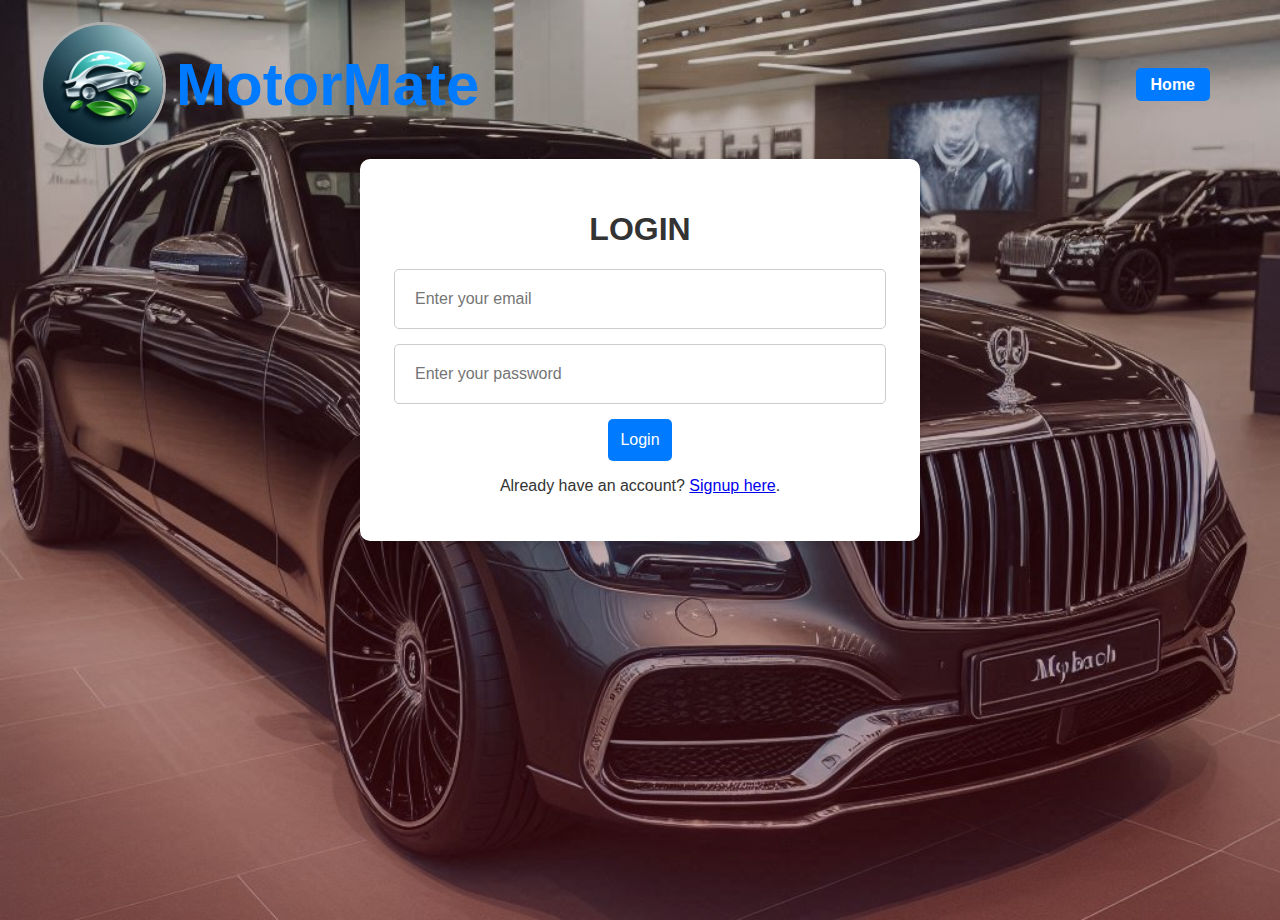
<file: frontend/index.html>
<!DOCTYPE html>
<html lang="en">

<head>
    <meta charset="UTF-8">
    <meta name="viewport" content="width=device-width, initial-scale=1.0">
    <title>Login</title>
    <link rel="stylesheet" href="style.css">
    <link rel="apple-touch-icon" sizes="180x180" href="images/favicon_io/apple-touch-icon.png">
    <link rel="icon" type="image/png" sizes="32x32" href="images/favicon_io/favicon-32x32.png">
    <link rel="icon" type="image/png" sizes="16x16" href="images/favicon_io/favicon-16x16.png">
    <link rel="manifest" href="images/favicon_io/site.webmanifest">
</head>

<body>
    <section id="mainbox">
        <header>
            <div class="logo-container">
                <img class="logo" src="images/logo.jpeg" alt="">
                <h1>MotorMate</h1>
            </div>
            <nav>
                <p><a href="home.html" class="navbtn">Home</a></p>
            </nav>
        </header>

        <div class="form-container">
            <h1>LOGIN</h1>
            <form id="login-form">
                <input type="email" id="email" placeholder="Enter your email" required>

                <input type="password" id="password" placeholder="Enter your password" required>

                <button type="submit">Login</button>
            </form>
            <p>Already have an account? <a href="signup.html">Signup here</a>.</p>
        </div>
        <script src="main.js"></script>
    </section>
</body>

</html>
</file>
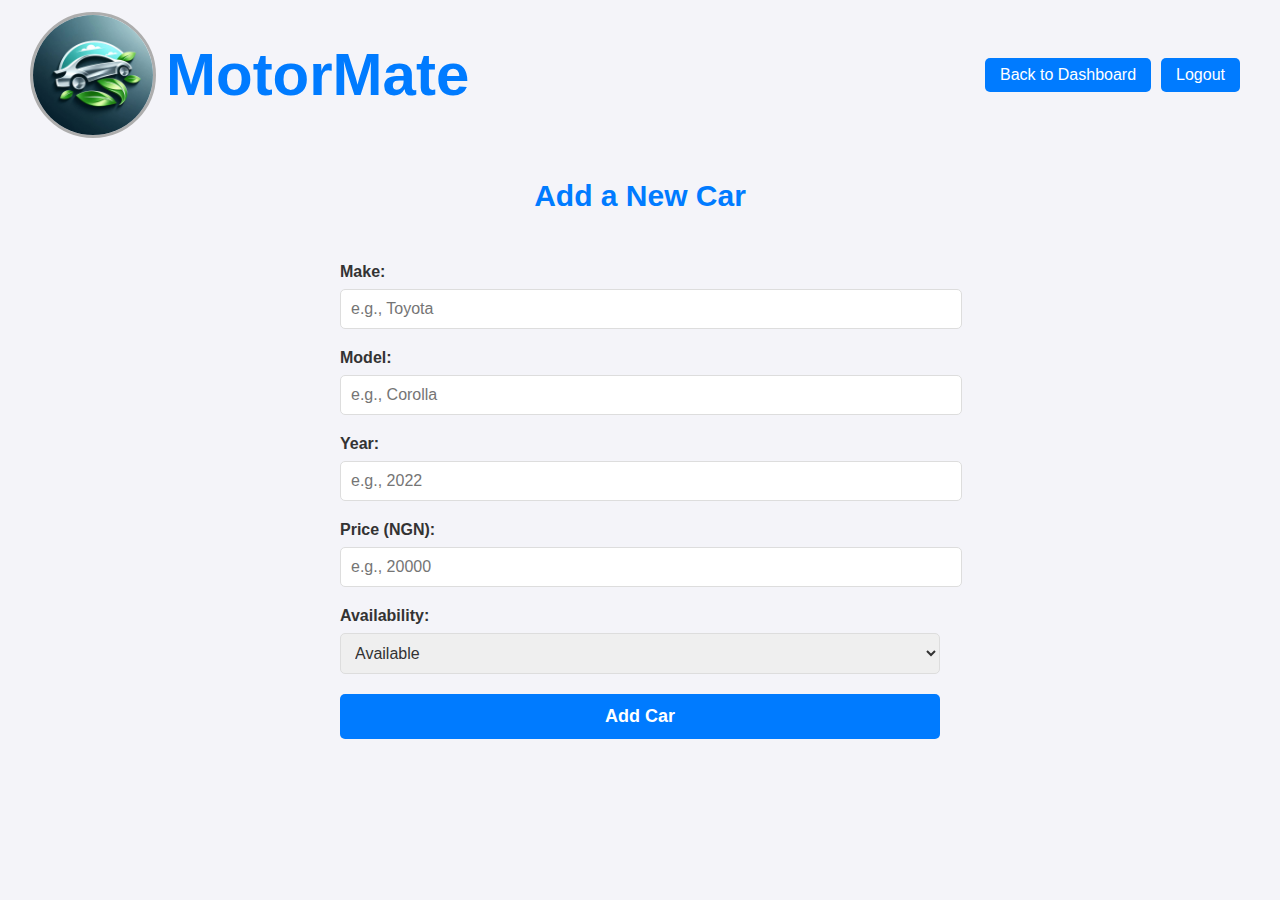
<file: frontend/add-car.html>
<!DOCTYPE html>
<html lang="en">

<head>
    <meta charset="UTF-8">
    <meta name="viewport" content="width=device-width, initial-scale=1.0">
    <title>Add Car</title>
    <link rel="stylesheet" href="style.css">
    <link rel="apple-touch-icon" sizes="180x180" href="images/favicon_io/apple-touch-icon.png">
    <link rel="icon" type="image/png" sizes="32x32" href="images/favicon_io/favicon-32x32.png">
    <link rel="icon" type="image/png" sizes="16x16" href="images/favicon_io/favicon-16x16.png">
    <link rel="manifest" href="images/favicon_io/site.webmanifest">
</head>

<body>
    <header>
        <div class="logo-container">
            <img class="logo" src="images/logo.jpeg" alt="">
            <h1>MotorMate</h1>
        </div>
        <nav>
            <button id="dashboard-btn" class="navbtn">Back to Dashboard</button>
            <button id="logout-btn" class="navbtn">Logout</button>
        </nav>
    </header>


    <main>
        <h3 id="addcar">Add a New Car</h3>
        <form id="add-car-form">
            <label for="make">Make:</label>
            <input type="text" id="make" placeholder="e.g., Toyota" required>

            <label for="model">Model:</label>
            <input type="text" id="model" placeholder="e.g., Corolla" required>

            <label for="year">Year:</label>
            <input type="number" id="year" placeholder="e.g., 2022" required>

            <label for="price">Price (NGN):</label>
            <input type="number" id="price" placeholder="e.g., 20000" required>

            <label for="availability">Availability:</label>
            <select id="availability" required>
                <option value="true">Available</option>
                <option value="false">Unavailable</option>
            </select>

            <button type="submit">Add Car</button>
        </form>
    </main>
    <script>
        // This script will run after the page has loaded
        document.addEventListener('DOMContentLoaded', function () {
            // Loop through all the <td> elements in the 5th column
            document.querySelectorAll('td:nth-child(5)').forEach(function (cell) {
                // If the text content is "Unavailable"
                if (cell.textContent.trim() === 'Unavailable') {
                    // Apply red color to the text
                    cell.style.color = '#dc3545';  // Red color for "Unavailable"
                }
            });
        });

    </script>
    <script src="main.js"></script>
</body>

</html>
</file>
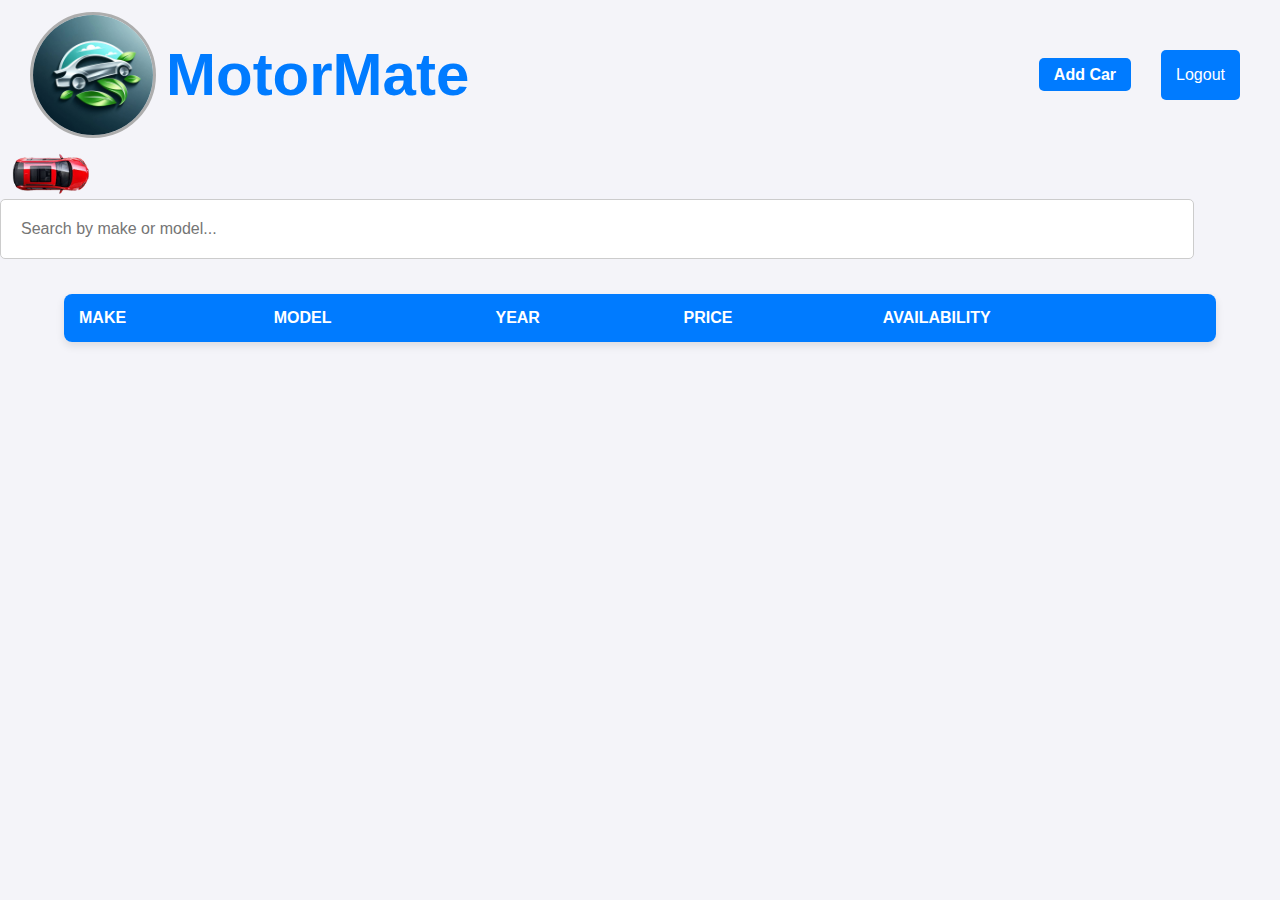
<file: frontend/dashboard.html>
<!DOCTYPE html>
<html lang="en">

<head>
    <meta charset="UTF-8">
    <meta name="viewport" content="width=device-width, initial-scale=1.0">
    <title>Dashboard</title>
    <link rel="stylesheet" href="style.css">
    <link rel="apple-touch-icon" sizes="180x180" href="images/favicon_io/apple-touch-icon.png">
    <link rel="icon" type="image/png" sizes="32x32" href="images/favicon_io/favicon-32x32.png">
    <link rel="icon" type="image/png" sizes="16x16" href="images/favicon_io/favicon-16x16.png">
    <link rel="manifest" href="images/favicon_io/site.webmanifest">
</head>

<body>
    <header>
        <div class="logo-container">
            <img class="logo" src="images/logo.jpeg" alt="">
            <h1>MotorMate</h1>
        </div>
        <nav>
            <p><a href="add-car.html" class="navbtn addcar">Add Car</a></p>
            <button id="logout-btn" class="navbtn">Logout</button>
        </nav>
    </header>


    <main>
        <div class="dashboard-hero">
            <div class="car-container">
                <div class="car"></div>
            </div>
            <div class="welcome-message">Welcome, User</div>
        </div>

        <section>

            <input type="text" id="search-bar" placeholder="Search by make or model..." oninput="filterInventory()" />
            <table>
                <thead>
                    <tr>
                        <th>Make</th>
                        <th>Model</th>
                        <th>Year</th>
                        <th>Price</th>
                        <th>Availability</th>
                    </tr>
                </thead>
                <tbody id="inventory-table">
                    <!-- Populated dynamically -->
                </tbody>
            </table>
        </section>



    </main>
    <script src="main.js"></script>
</body>

</html>
</file>
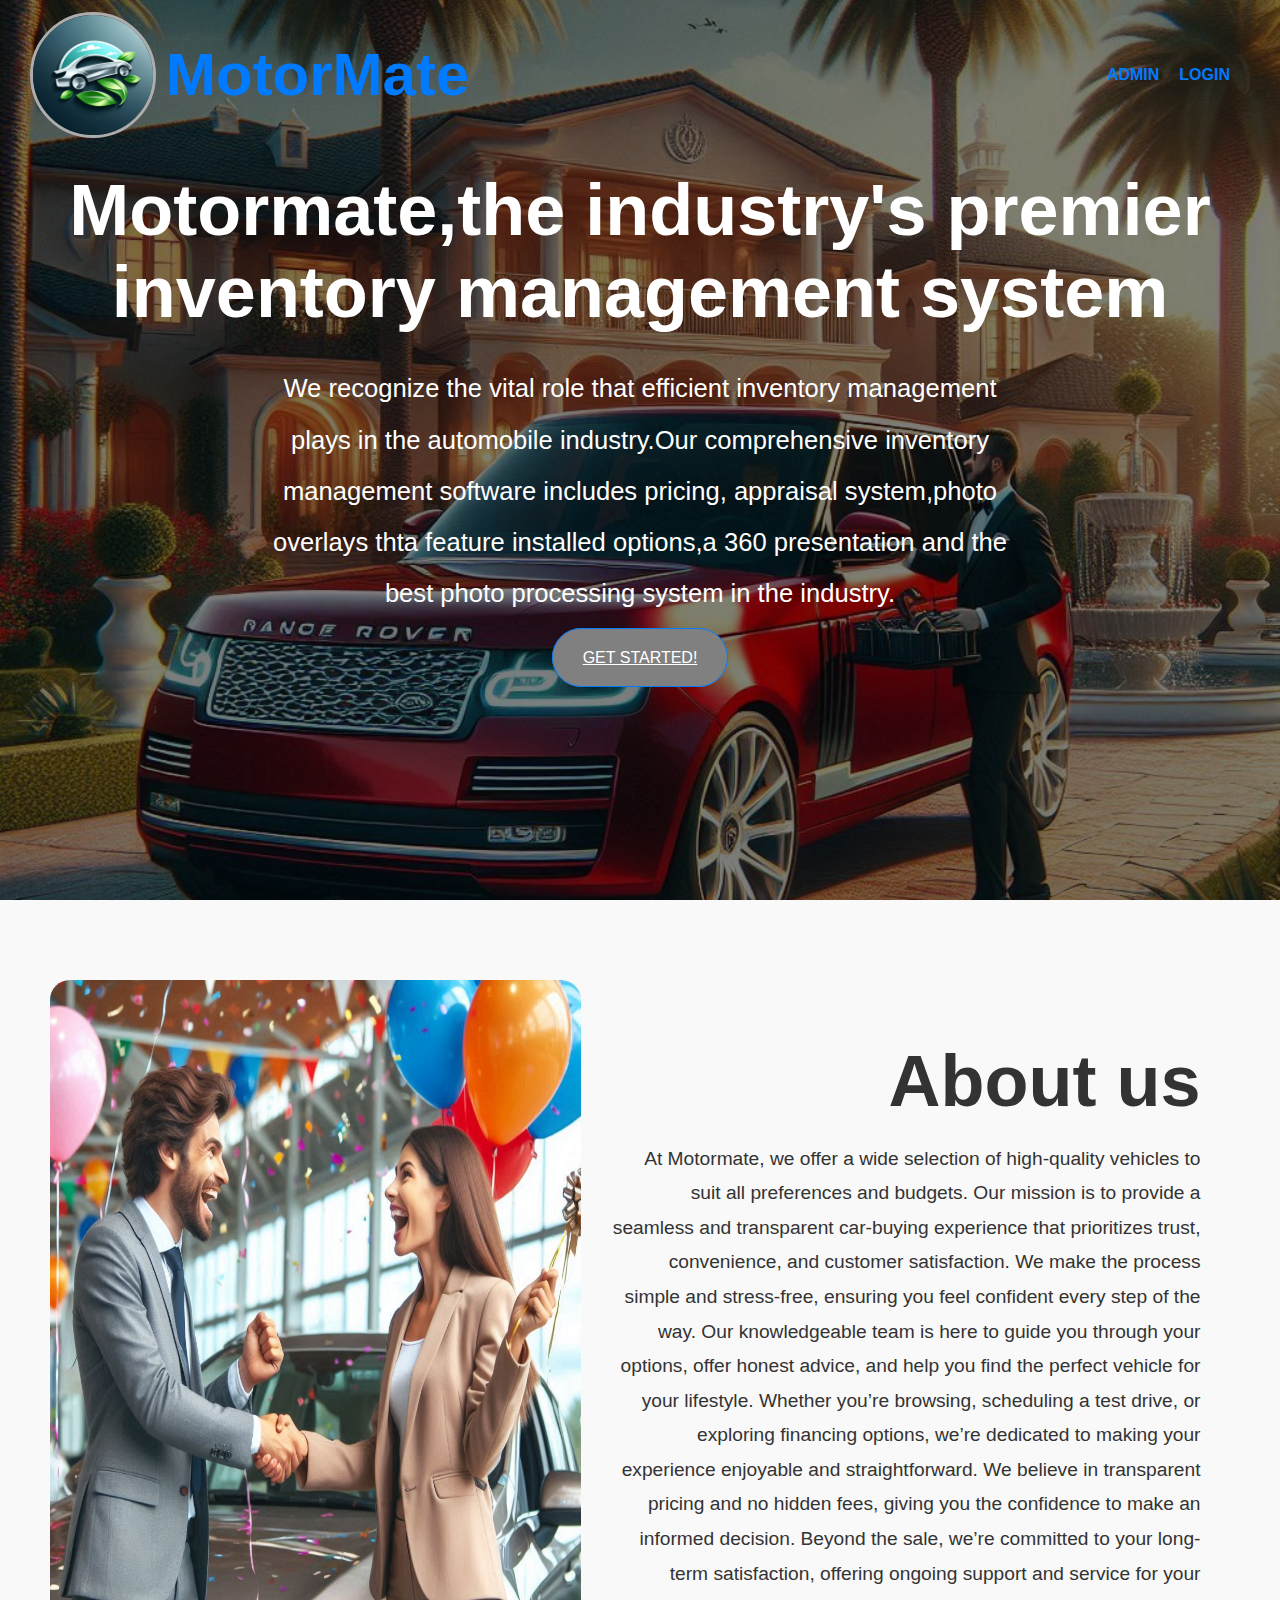
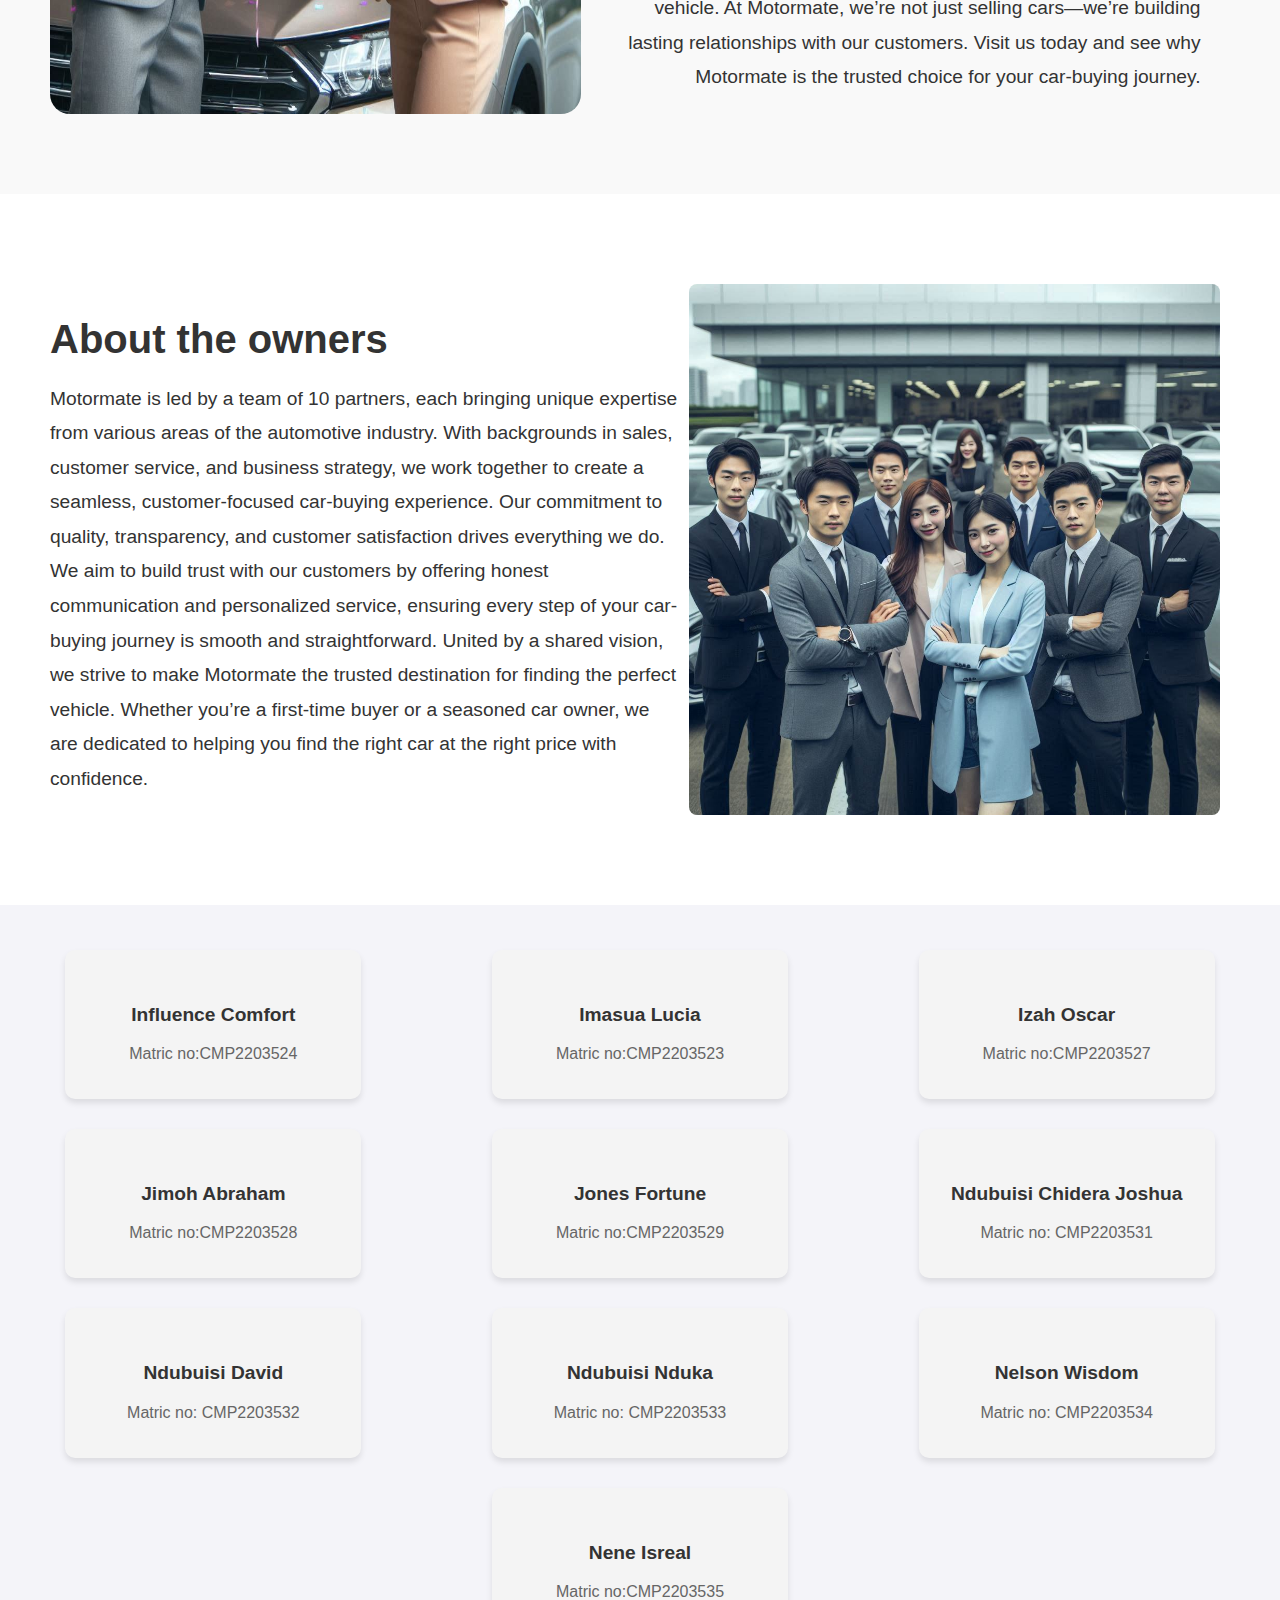
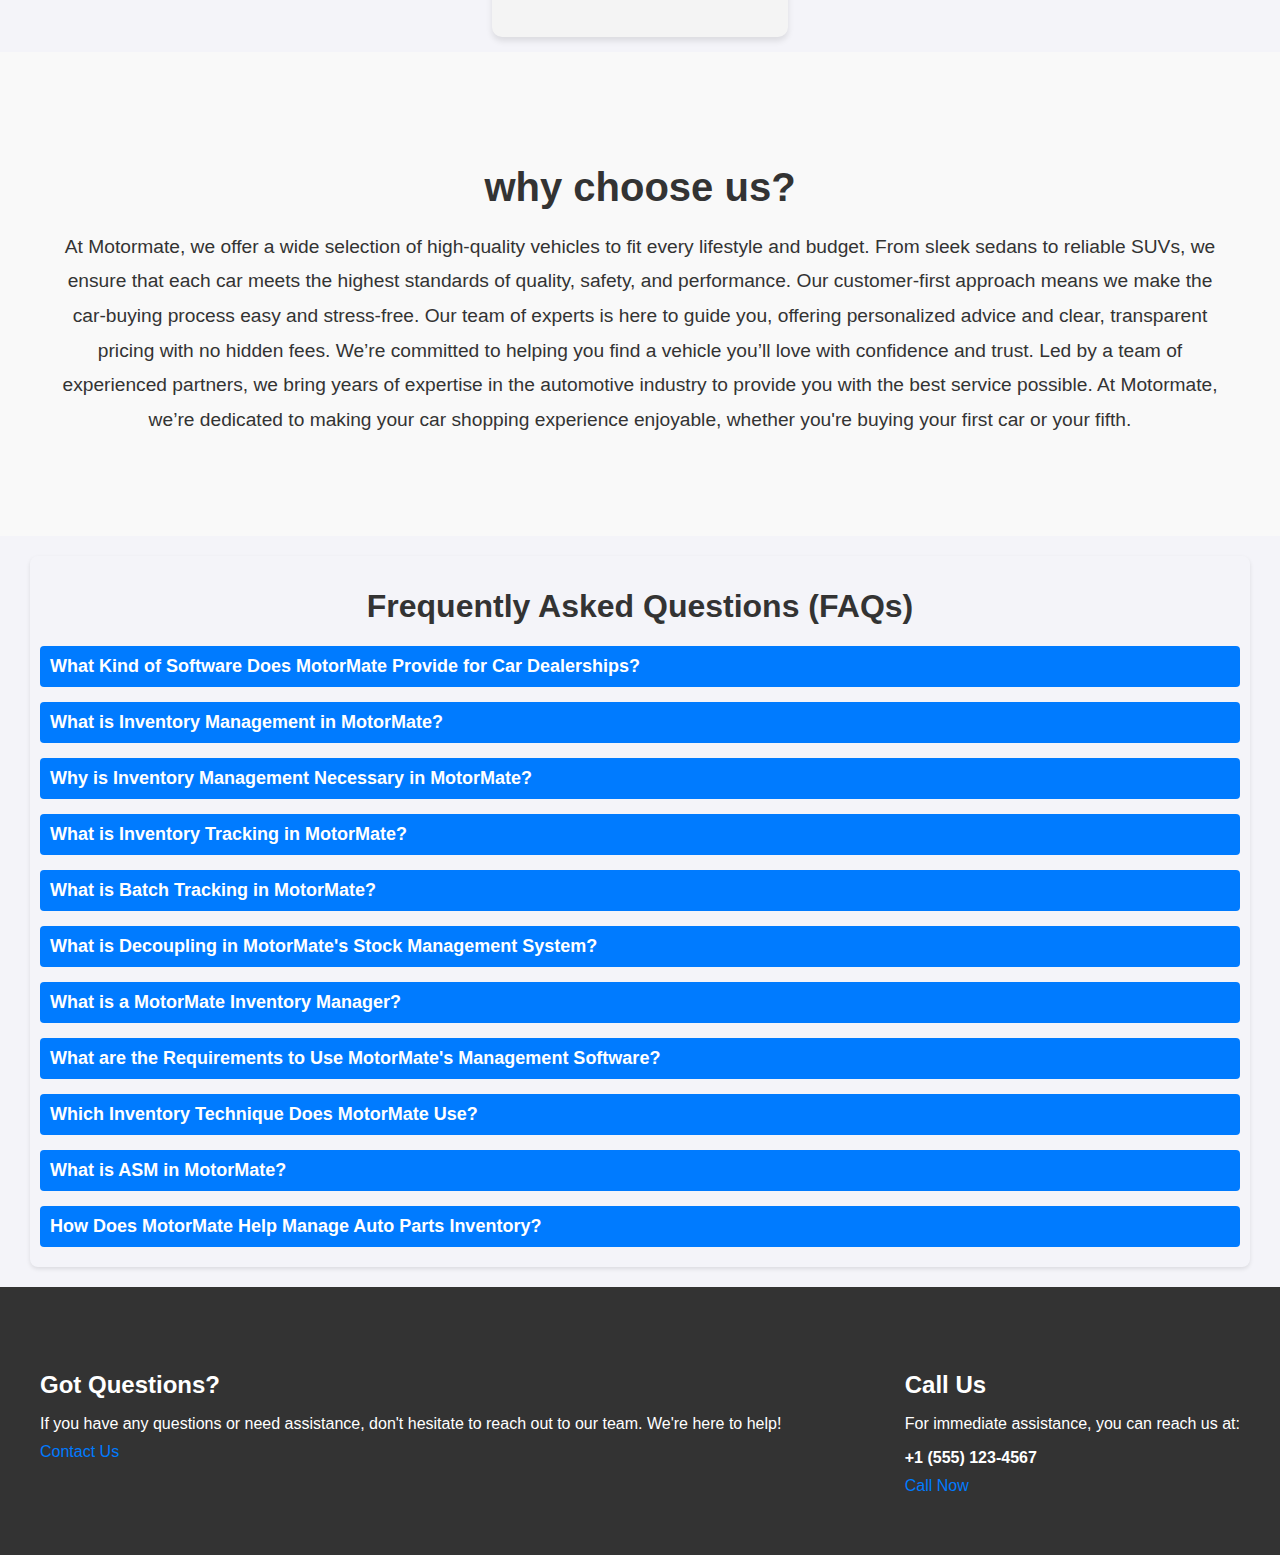
<file: frontend/home.html>
<!DOCTYPE html>
<html lang="en">

<head>
    <meta charset="UTF-8">
    <meta name="viewport" content="width=device-width, initial-scale=1.0">
    <title>Home</title>
    <link rel="stylesheet" href="style.css">
    <link rel="stylesheet" href="https://cdnjs.cloudflare.com/ajax/libs/font-awesome/6.6.0/css/all.min.css"
        integrity="sha512-Kc323vGBEqzTmouAECnVceyQqyqdsSiqLQISBL29aUW4U/M7pSPA/gEUZQqv1cwx4OnYxTxve5UMg5GT6L4JJg=="
        crossorigin="anonymous" referrerpolicy="no-referrer" />
    <link rel="apple-touch-icon" sizes="180x180" href="images/favicon_io/apple-touch-icon.png">
    <link rel="icon" type="image/png" sizes="32x32" href="images/favicon_io/favicon-32x32.png">
    <link rel="icon" type="image/png" sizes="16x16" href="images/favicon_io/favicon-16x16.png">
    <link rel="manifest" href="images/favicon_io/site.webmanifest">

</head>

<body>
    <section id="home-hero">
        <header>
            <div class="logo-container">
                <img class="logo" src="images/logo.jpeg" alt="">
                <h1>MotorMate</h1>
            </div>
            <nav>

                <p><a href="#"> ADMIN</a></p>
                <p> <a href="index.html">LOGIN</a></p>

            </nav>
        </header>

        <!-- <img src="images/Homepage car.jpeg" class="Homepage car" alt=""> -->
        <div class="herotitle">
            <h2 class="hero-title">
                Motormate,the industry's premier inventory management system
            </h2>
            <p>
                We recognize the vital role that efficient inventory management plays in the automobile industry.Our
                comprehensive inventory management software includes pricing, appraisal system,photo overlays thta
                feature installed options,a 360 presentation and the best photo processing system in the industry.
            </p>
        </div>
        <a href="signup.html" class="grey-button">GET STARTED!</a>
    </section>
    <section id="about-us">
        <img src="images/selling car.jpeg" class="sellingcar" alt="">
        <div class="about-us-title">
            <h2>About us</h2>
            <p>At Motormate, we offer a wide selection of high-quality vehicles to suit all preferences and budgets. Our
                mission is to provide a seamless and transparent car-buying experience that prioritizes trust,
                convenience, and customer satisfaction. We make the process simple and stress-free, ensuring you feel
                confident every step of the way.

                Our knowledgeable team is here to guide you through your options, offer honest advice, and help you find
                the perfect vehicle for your lifestyle. Whether you’re browsing, scheduling a test drive, or exploring
                financing options, we’re dedicated to making your experience enjoyable and straightforward. We believe
                in transparent pricing and no hidden fees, giving you the confidence to make an informed decision.

                Beyond the sale, we’re committed to your long-term satisfaction, offering ongoing support and service
                for your vehicle. At Motormate, we’re not just selling cars—we’re building lasting relationships with
                our customers. Visit us today and see why Motormate is the trusted choice for your car-buying journey.
            </p>

        </div>

    </section>
    <section id="about-the-owners">
        <div class="about-the-owners-title">
            <h2>About the owners</h2>
            <p>Motormate is led by a team of 10 partners, each bringing unique expertise from various areas of the
                automotive industry. With backgrounds in sales, customer service, and business strategy, we work
                together to create a seamless, customer-focused car-buying experience.

                Our commitment to quality, transparency, and customer satisfaction drives everything we do. We aim to
                build trust with our customers by offering honest communication and personalized service, ensuring every
                step of your car-buying journey is smooth and straightforward.

                United by a shared vision, we strive to make Motormate the trusted destination for finding the perfect
                vehicle. Whether you’re a first-time buyer or a seasoned car owner, we are dedicated to helping you find
                the right car at the right price with confidence.
            </p>
        </div>


        <img src="images/owners.jpeg" class="owners" alt="">

    </section>
    <div class="owners-container">
        <div class="members">
            <div class="socials">
                <a href="https://github.com/Comfort333">
                    <i class="fa-brands fa-github"></i>
                </a>
            </div>
            <div class="info">
                <h3>
                    Influence Comfort
                </h3>
                <p>
                    Matric no:CMP2203524
                </p>
            </div>
        </div>
        <div class="members">
            <div class="socials">
                <a href="https://github.com/Lucy17123">
                    <i class="fa-brands fa-github"></i>
                </a>
            </div>
            <div class="info">
                <h3>
                    Imasua Lucia
                </h3>
                <p>
                    Matric no:CMP2203523
                </p>
            </div>
        </div>
        <div class="members">
            <div class="socials">
                <a href="https://github.com/oscar7167">
                    <i class="fa-brands fa-github"></i>
                </a>
            </div>
            <div class="info">
                <h3>
                    Izah Oscar
                </h3>
                <p>
                    Matric no:CMP2203527
                </p>
            </div>
        </div>
        <div class="members">
            <div class="socials">
                <a href="https://github.com/Jimempire82">
                    <i class="fa-brands fa-github"></i>
                </a>
            </div>
            <div class="info">
                <h3>
                    Jimoh Abraham
                </h3>
                <p>
                    Matric no:CMP2203528
                </p>
            </div>
        </div>
        <div class="members">
            <div class="socials">
                <a href="">
                    <i class="fa-brands fa-github"></i>
                </a>
            </div>
            <div class="info">
                <h3>
                    Jones Fortune
                </h3>
                <p>
                    Matric no:CMP2203529
                </p>
            </div>
        </div>
        <div class="members">
            <div class="socials">
                <a href="https://github.com/Dera444">
                    <i class="fa-brands fa-github"></i>
                </a>
            </div>
            <div class="info">
                <h3>
                    Ndubuisi Chidera Joshua
                </h3>
                <p>
                    Matric no: CMP2203531
                </p>
            </div>
        </div>
        <div class="members">
            <div class="socials">
                <a href="https://github.com/Davideco2">
                    <i class="fa-brands fa-github"></i>
                </a>
            </div>
            <div class="info">
                <h3>
                    Ndubuisi David
                </h3>
                <p>
                    Matric no: CMP2203532
                </p>
            </div>
        </div>
        <div class="members">
            <div class="socials">
                <a href="https://github.com/Emmanuelultra">
                    <i class="fa-brands fa-github"></i>
                </a>
            </div>
            <div class="info">
                <h3>
                    Ndubuisi Nduka
                </h3>
                <p>
                    Matric no: CMP2203533
                </p>
            </div>
        </div>
        <div class="members">
            <div class="socials">
                <a href="https://github.com/Nelson2478">
                    <i class="fa-brands fa-github"></i>
                </a>
            </div>
            <div class="info">
                <h3>
                    Nelson Wisdom
                </h3>
                <p>
                    Matric no: CMP2203534
                </p>
            </div>
        </div>
        <div class="members">
            <div class="socials">
                <a href="https://github.com/nenelb">
                    <i class="fa-brands fa-github"></i>
                </a>
            </div>
            <div class="info">
                <h3>
                    Nene Isreal
                </h3>
                <p>
                    Matric no:CMP2203535
                </p>
            </div>

        </div>
    </div>
    <section id="why-choose-us">
        <div class="why-choose-us-title">
            <h2>why choose us?</h2>
            <p>At Motormate, we offer a wide selection of high-quality vehicles to fit every lifestyle and budget. From
                sleek sedans to reliable SUVs, we ensure that each car meets the highest standards of quality, safety,
                and performance.

                Our customer-first approach means we make the car-buying process easy and stress-free. Our team of
                experts is here to guide you, offering personalized advice and clear, transparent pricing with no hidden
                fees. We’re committed to helping you find a vehicle you’ll love with confidence and trust.

                Led by a team of experienced partners, we bring years of expertise in the automotive industry to provide
                you with the best service possible. At Motormate, we’re dedicated to making your car shopping experience
                enjoyable, whether you're buying your first car or your fifth.</p>
        </div>

    </section>
    <div class="faq-container">
        <h1>Frequently Asked Questions (FAQs)</h1>

        <div class="faq">
            <h2>What Kind of Software Does MotorMate Provide for Car Dealerships?</h2>
            <p>MotorMate offers a Deal Management System (DMS) designed for dealerships of all sizes. The DMS controls
                pricing, profit margins, and generates all necessary documents for buying or selling vehicles.
                Salespeople, managers, and finance teams use MotorMate’s DMS to streamline their operations.</p>
        </div>

        <div class="faq">
            <h2>What is Inventory Management in MotorMate?</h2>
            <p>MotorMate’s inventory management solution helps dealerships manage their supply chain and stock levels
                effectively. This ensures that dealerships always have the right parts and vehicles available,
                minimizing delays and maximizing efficiency in operations.</p>
        </div>

        <div class="faq">
            <h2>Why is Inventory Management Necessary in MotorMate?</h2>
            <p>MotorMate’s inventory management tools are essential for handling the seasonal demand in the automotive
                industry. They help dealerships stay ahead by tracking stock levels, forecasting needs, and ensuring
                sufficient supplies during peak demand periods.</p>
        </div>

        <div class="faq">
            <h2>What is Inventory Tracking in MotorMate?</h2>
            <p>MotorMate provides advanced inventory tracking features, allowing dealerships to monitor stock levels and
                financial data in real-time. Reports can be generated in user-friendly formats like PDFs and Excel,
                enabling better decision-making.</p>
        </div>

        <div class="faq">
            <h2>What is Batch Tracking in MotorMate?</h2>
            <p>MotorMate includes batch tracking capabilities, allowing dealerships to keep track of product batch
                codes. This helps identify production dates, manage expiration details, and ensure the timely use of
                stock.</p>
        </div>

        <div class="faq">
            <h2>What is Decoupling in MotorMate's Stock Management System?</h2>
            <p>Decoupling in MotorMate refers to maintaining a buffer stock level to balance fluctuations in demand and
                lead time. This feature ensures smooth operations even when there are delays in the supply chain.</p>
        </div>

        <div class="faq">
            <h2>What is a MotorMate Inventory Manager?</h2>
            <p>MotorMate’s Inventory Manager is a comprehensive system designed to manage spare parts, vehicles, and
                accessories for large dealerships. It helps streamline inventory processes and reduce inefficiencies.
            </p>
        </div>

        <div class="faq">
            <h2>What are the Requirements to Use MotorMate's Management Software?</h2>
            <p>To use MotorMate, dealerships need basic hardware such as a computer and a server, as well as software
                like a database system, web server software, and an operating system.</p>
        </div>

        <div class="faq">
            <h2>Which Inventory Technique Does MotorMate Use?</h2>
            <p>MotorMate employs the Just-In-Time (JIT) inventory technique, which ensures that parts and vehicles are
                available only when needed. This reduces waste and increases operational efficiency.</p>
        </div>

        <div class="faq">
            <h2>What is ASM in MotorMate?</h2>
            <p>In MotorMate, ASM stands for 'Automotive Service Management'. This feature allows users to manage car
                repairs and service schedules efficiently, ensuring customer satisfaction and streamlined service
                operations.</p>
        </div>

        <div class="faq">
            <h2>How Does MotorMate Help Manage Auto Parts Inventory?</h2>
            <p>MotorMate provides a powerful inventory management system for automotive parts. With accurate tracking,
                demand forecasting, efficient storage solutions, and timely reordering, it automates and optimizes
                inventory processes for maximum profitability.</p>
        </div>

    </div>
    <footer>
        <div class="footer-container">
            <div class="footer-content">
                <div class="question">
                    <h3>Got Questions?</h3>
                    <p>If you have any questions or need assistance, don't hesitate to reach out to our team. We're here
                        to help!</p>
                    <a href="contact-us.html" class="footer-link">Contact Us</a>
                </div>

                <div class="call-us">
                    <h3>Call Us</h3>
                    <p>For immediate assistance, you can reach us at:</p>
                    <p><strong>+1 (555) 123-4567</strong></p>
                    <a href="tel:+15551234567" class="footer-link">Call Now</a>
                </div>
            </div>
        </div>
    </footer>
    <script>
        document.querySelectorAll('.faq h2').forEach((faqHeader) => {
            faqHeader.addEventListener('click', () => {
                const faq = faqHeader.parentElement;
                faq.classList.toggle('active');
            });
        });
    </script>

</body>

</html>
</file>
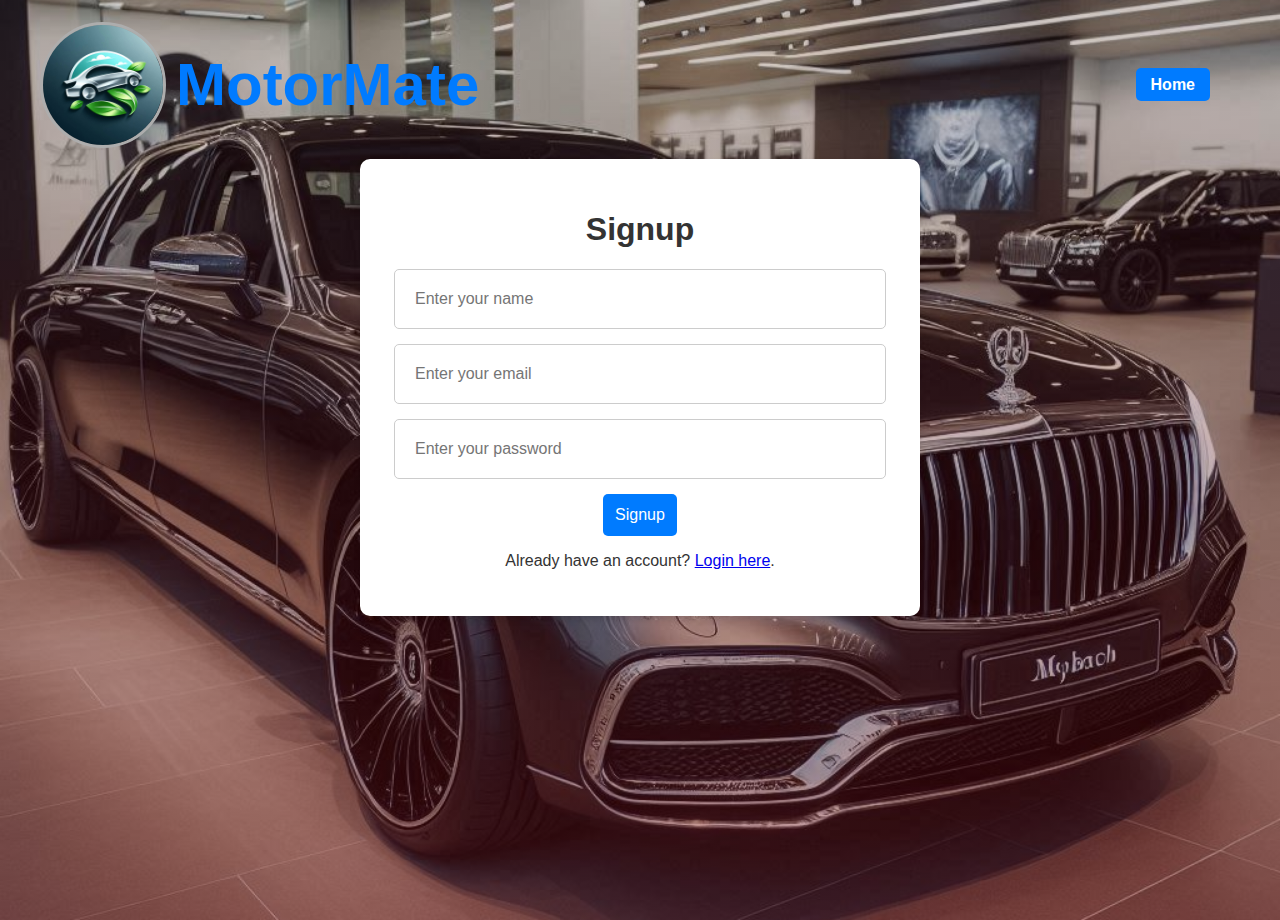
<file: frontend/signup.html>
<!DOCTYPE html>
<html lang="en">

<head>
    <meta charset="UTF-8">
    <meta name="viewport" content="width=device-width, initial-scale=1.0">
    <title>Signup</title>
    <link rel="stylesheet" href="style.css">
    <link rel="apple-touch-icon" sizes="180x180" href="images/favicon_io/apple-touch-icon.png">
    <link rel="icon" type="image/png" sizes="32x32" href="images/favicon_io/favicon-32x32.png">
    <link rel="icon" type="image/png" sizes="16x16" href="images/favicon_io/favicon-16x16.png">
    <link rel="manifest" href="images/favicon_io/site.webmanifest">
</head>

<body>
    <section id="mainbox">
        <header>
            <div class="logo-container">
                <img class="logo" src="images/logo.jpeg" alt="">
                <h1>MotorMate</h1>
            </div>
            <nav>
                <p><a href="home.html" class="navbtn">Home</a></p>
            </nav>
        </header>

        <div class="form-container">
            <h1>Signup</h1>
            <form id="signup-form">
                <input type="text" id="name" placeholder="Enter your name" required>

                <input type="email" id="email" placeholder="Enter your email" required>

                <input type="password" id="password" placeholder="Enter your password" required>

                <button type="submit">Signup</button>
            </form>
            <p>Already have an account? <a href="index.html">Login here</a>.</p>
        </div>
        <script src="main.js"></script>
    </section>
</body>

</html>
</file>
<file: frontend/style.css>
body {
    font-family: Arial, sans-serif;
    margin: 0;
    padding: 0;
    background-color: #f4f4f9;
    color: #333;
}

header {
    display: flex;
    justify-content: space-between;
    align-items: center;
    padding: 5px auto;
    /* box-shadow: 0 4px 8px rgba(0, 0, 0, 0.1); */
    margin: 0 30px;
}

header .logo-container {
    display: flex;
    align-items: center;
}

header .logo {
    width: 120px;
    height: auto;
    border-radius: 50%;
    border: 3px solid #adadad;
}

header .logo-container h1{
    margin-left: 10px;
    font-size: 60px;
    color: #007bff;
}

nav {
    display: flex;
    margin-left: 20px;
}

nav p {
    margin-right: 20px;
    font-weight: bold;
    transition: all 0.3s ease
}

nav p:hover{
    transform: scale(1.1);
}

nav a {
    text-decoration: none;
    color: #007bff;
    font-weight: bold;
    font-size: 16px;
    transition: color 0.3s ease;
}

nav a:hover {
    color: #004a99;
}

/* Hero Section */
#home-hero {
    background: linear-gradient(rgba(0, 0, 0, 0.5), rgba(0, 0, 0, 0.5)), url('images/Homepage car.jpeg') no-repeat center center/cover;
    height: 100vh;
    color: #fff;
    text-align: center;
}

.herotitle h2 {
    font-size: 4.5rem;
    font-weight: 600;
    margin: 20px auto;
}

.herotitle p {
    font-size: 1.6rem;
    width: 60%;
    margin: 30px auto;
    line-height: 2;
}

.grey-button {
    background-color: #808080;
    color: white;
    padding: 20px 30px;
    border: 1px solid #007bff;
    border-radius: 30px;
    cursor: pointer;
    font-size: 16px;
    transition: background-color 0.3s ease;
}

.grey-button:hover {
    background-color: #6c6c6c;
}

/* About Us Section */
#about-us {
    display: flex;
    justify-content: space-between;
    padding: 80px 50px;
    background-color: #f9f9f9;
}

#about-us img {
    max-width: 45%;
    height: auto;
    border-radius: 20px;
}

.about-us-title {
    width: 50%;
    text-align: right;
    margin: 0 auto;
}

.about-us-title h2 {
    font-size: 4.5rem;
    margin-bottom: 20px;
}

.about-us-title p {
    font-size: 1.2rem;
    line-height: 1.8;
}

/* About The Owners Section */
#about-the-owners {
    padding: 80px 50px;
    background-color: #fff;
    display: flex;
    align-items: center;
    text-align: left;
}

#about-the-owners img {
    max-width: 45%;
    margin: 10px 10px;
    border-radius: 8px;
}

.about-the-owners-title h2 {
    font-size: 2.5rem;
    margin-bottom: 20px;
}

.about-the-owners-title p {
    font-size: 1.2rem;
    line-height: 1.8;
}

/* Team Members Section */
.owners-container {
    display: flex;
    flex-wrap: wrap;
    justify-content: space-around;
    margin-top: 30px;
}

.members {
    width: 20%;
    background-color: #f4f4f4;
    padding: 20px;
    margin: 15px;
    border-radius: 10px;
    text-align: center;
    box-shadow: 0 4px 6px rgba(0, 0, 0, 0.1);
}

.members .socials a {
    color: #333;
    font-size: 24px;
    margin: 10px;
    display: inline-block;
    transition: color 0.3s ease;
}

.members .socials a:hover {
    color: #007bff;
}

.members .info h3 {
    margin-top: 10px;
    font-size: 1.2rem;
    font-weight: bold;
}

.members .info p {
    font-size: 1rem;
    color: #666;
}

/* Why Choose Us Section */
#why-choose-us {
    padding: 80px 50px;
    background-color: #f9f9f9;
    text-align: center;
}

.why-choose-us-title h2 {
    font-size: 2.5rem;
    margin-bottom: 20px;
}

.why-choose-us-title p {
    font-size: 1.2rem;
    line-height: 1.8;
}

/* faq */
.faq-container {
    max-width: 1200px;
    margin: 20px auto;
    padding: 10px;
    /* background: #fff; */
    border-radius: 8px;
    box-shadow: 0 2px 4px rgba(0, 0, 0, 0.1);
}

.faq-container h1 {
    text-align: center;
    color: #333;
}

.faq {
    margin: 10px 0;
}

.faq h2 {
    font-size: 18px;
    margin-bottom: 10px;
    cursor: pointer;
    padding: 10px;
    background: #007bff;
    color: white;
    border-radius: 4px;
}

.faq p {
    display: none;
    margin: 0;
    padding: 10px;
    background: #f9f9f9;
    border-left: 3px solid #333;
    border-radius: 4px;
}

.faq.active p {
    display: block;
}

/* LOGIN PAGE */
#mainbox {
    background: linear-gradient(rgba(43, 1, 1, 0.2), rgba(110, 5, 5, 0.4)), url(images/maybach.jpeg);
    background-repeat: no-repeat;
    background-position: center;
    background-size: cover;
    height: 100vh;
    padding: 10px;
}

.form-container {
    border-radius: 5px;
    box-shadow: 0 4px 8px rgba(0, 0, 0, 0.2);
    background-color: #fff;
    padding: 30px;
    border-radius: 10px;
    box-shadow: 0 4px 6px rgba(0, 0, 0, 0.1);
    width: 100%;
    max-width: 500px;
    margin: 0 auto;
    text-align: center;
}

input {
    width: 90%;
    padding: 20px;
    margin-bottom: 15px;
    border: 1px solid #ccc;
    border-radius: 5px;
    font-size: 16px;
    transition: border-color 0.3s ease;
}

form input[type="text"]:focus,
form input[type="email"]:focus,
form input[type="password"]:focus {
    border-color: #007bff;
    outline: none;
}

form button {
    background-color: #007bff;
    color: white;
    padding: 12px;
    border: none;
    border-radius: 5px;
    cursor: pointer;
    font-size: 16px;
    transition: background-color 0.3s ease;
}

form input[type="submit"]:hover {
    background-color: #0056b3;
}

/* dashboard */
.navbtn {
    padding: 8px 15px;
    background-color: #007bff;
    color: white;
    border: none;
    border-radius: 5px;
    font-size: 16px;
    cursor: pointer;
    transition: background-color 0.3s ease;
    margin-right: 10px;
}

.navbtn:hover {
    background-color: #6c6c6c;
}

.navbtn.addcar:hover{
    color: #fff;
}

/* Car container */
.car-container {
    position: relative;
    width: 100%;
    height: 50px;
    overflow: hidden;
}

/* The car itself */
.car {
    position: absolute;
    bottom: 0;
    width: 100px;
    height: 50px;
    /* background-color: #333; */
    border-radius: 10px;
    background-image: url(images/car-animation.png); 
    background-size: contain;
    background-repeat: no-repeat;
    background-position: center;
    animation: drive 5s linear infinite;
}

/* Animation for driving the car */
@keyframes drive {
    0% {
        left: -120px; /* Starts just off the left side */
    }
    50% {
        left: 50%; /* Moves to the center */
        transform: translateX(-50%); /* Keep it centered */
    }
    100% {
        left: 100%; /* Moves off the right side */
    }
}

/* Welcome message styling */
.welcome-message {
    position: absolute;
    top: 18%;
    left: 50%;
    transform: translate(-50%, -50%);
    font-size: 2rem;
    font-weight: bold;
    color: #007bff;
    opacity: 0;
    animation: showMessage 5s linear infinite;
    z-index: -1;
}

/* Animation for showing and hiding the welcome message */
@keyframes showMessage {
    0%, 100% {
        opacity: 0;
    }
    50% {
        opacity: 1;
    }
}

table {
    width: 90%;
    margin: 20px auto;
    border-collapse: collapse;
    background-color: #fff;
    border-radius: 8px;
    overflow: hidden;
    box-shadow: 0 4px 8px rgba(0, 0, 0, 0.1);
}

thead {
    background-color: #007bff;
    color: white;
}

th,
td {
    border: none;
    padding: 15px;
    text-align: left;
    font-size: 16px;
}

th {
    text-transform: uppercase;
    font-weight: bold;
}

tbody tr:nth-child(odd) {
    background-color: #f9f9f9;
}

tbody tr:nth-child(even) {
    background-color: #d1daf5;
}

tbody tr:hover {
    background-color: #007bff;
    color: white;
    transition: background-color 0.3s ease, color 0.3s ease;
}

td {
    border-bottom: 1px solid #ddd;
    text-transform: uppercase;
}

/* Availability column styling */
td:nth-child(5) {
    font-weight: 600; /* Make the availability text bold */
    color: #28a745; /* Green text for available items */
}

/* add car page */

#add-car-form {
    width: 80%; /* Adjust width to fit the page */
    max-width: 600px; /* Set a max-width for better control on large screens */
    margin: 30px auto; /* Center the form */
    padding: 20px; /* Add some padding around the form */
    /* background-color: #fff; White background for the form */
    border-radius: 8px; /* Rounded corners for a modern look */
    /* box-shadow: 0 4px 10px rgba(0, 0, 0, 0.1); Soft shadow for depth */
}

/* Title styling */
h3#addcar {
    text-align: center; /* Center the title */
    color: #007bff; /* Blue title to match your branding */
    margin-bottom: 20px; /* Space below the title */
    font-size: 30px;
}

/* Label styling */
#add-car-form label {
    display: block; /* Ensure each label takes a new line */
    margin-bottom: 8px; /* Add space below each label */
    color: #333; /* Dark text color for readability */
    font-weight: 600; /* Bold labels */
}

/* Input and select field styling */
#add-car-form input[type="text"], input[type="number"], select {
    width: 100%; /* Make input fields take up full width */
    padding: 10px; /* Add padding inside the input fields */
    margin-bottom: 20px; /* Add space between fields */
    border: 1px solid #ddd; /* Light grey border */
    border-radius: 5px; /* Rounded corners */
    font-size: 16px; /* Set font size for better readability */
    color: #333; /* Dark text color */
}

/* Input focus state */
#add-car-form input:focus, select:focus {
    border-color: #007bff; /* Highlight input border with blue when focused */
    outline: none; /* Remove default outline */
}

/* Submit button styling */
#add-car-form button[type="submit"] {
    width: 100%; /* Make the button take up full width */
    padding: 12px; /* Add padding inside the button */
    background-color: #007bff; /* Blue background for the button */
    color: white; /* White text */
    font-size: 18px; /* Set font size */
    border: none; /* Remove border */
    border-radius: 5px; /* Rounded corners */
    cursor: pointer; /* Change cursor to pointer */
    font-weight: 600; /* Bold text */
    transition: background-color 0.3s ease; /* Smooth transition for background color */
}

/* Button hover state */
#add-car-form button[type="submit"]:hover {
    background-color: #0056b3; /* Darker blue when hovered */
}

/* Responsiveness for smaller screens */
@media (max-width: 768px) {
    #add-car-form {
        width: 90%; /* Make the form take up more space on small screens */
    }

    #add-car-form button[type="submit"] {
        font-size: 16px; /* Smaller button text on smaller screens */
    }
}



/* Footer Styles */
footer {
    background-color: #333;
    color: #fff;
    padding: 40px 20px;
    text-align: center;
    font-size: 16px;
}

.footer-container {
    max-width: 1200px;
    margin: 0 auto;
    padding: 20px;
}

.footer-content {
    display: flex;
    justify-content: space-between;
    flex-wrap: wrap;
    gap: 20px;
    margin: 0 auto;
    text-align: left;
}

footer h3 {
    font-size: 1.5rem;
    margin-bottom: 10px;
    font-weight: 600;
}

footer p {
    margin-bottom: 10px;
    font-size: 1rem;
}

.footer-link {
    color: #007bff;
    text-decoration: none;
    font-size: 1rem;
}

.footer-link:hover {
    text-decoration: underline;
}
</file>
